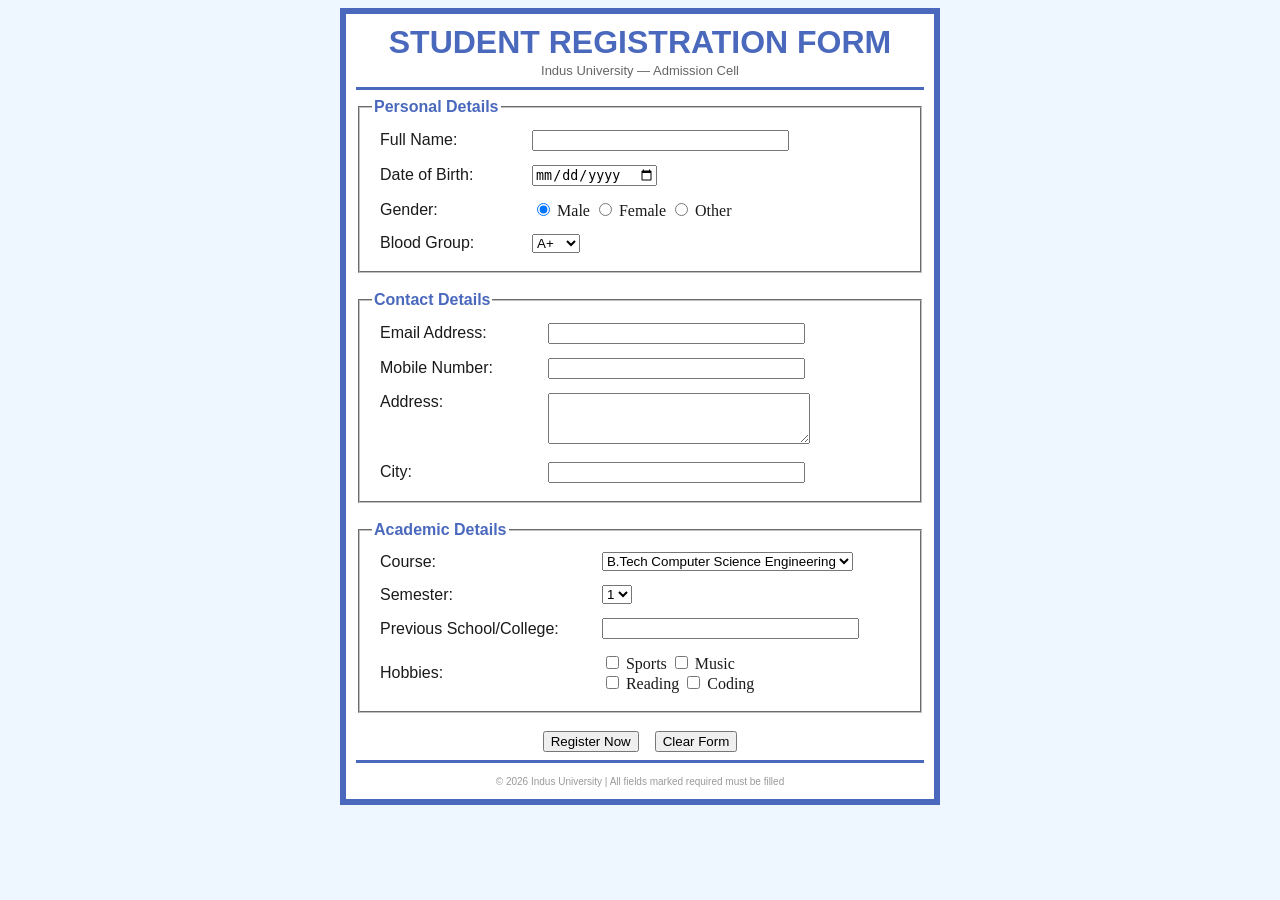
<file: 1.4 - Student Registration Form/index.html>
<!doctype html>
<html>
  <head>
    <title>Student Registration Form</title>
  </head>
  <body bgcolor="#eef6ff" text="#1a1a1a">
    <center>
      <table
        border="5"
        cellpadding="10"
        cellspacing="0"
        width="600"
        bordercolor="#4a69bd"
        bgcolor="#ffffff"
      >
        <tr>
          <td>
            <center>
              <font face="Arial" size="6" color="#4a69bd"
                ><b>STUDENT REGISTRATION FORM</b></font
              ><br />
              <font face="Arial" size="2" color="#666666"
                >Indus University &mdash; Admission Cell</font
              >
            </center>

            <hr color="#4a69bd" size="3" />

            <form action="#" method="post">
              <fieldset>
                <legend>
                  <font face="Arial" color="#4a69bd"
                    ><b>Personal Details</b></font
                  >
                </legend>

                <table width="100%" cellpadding="6">
                  <tr>
                    <td><font face="Arial">Full Name:</font></td>
                    <td>
                      <input type="text" name="fullname" size="30" required />
                    </td>
                  </tr>
                  <tr>
                    <td><font face="Arial">Date of Birth:</font></td>
                    <td><input type="date" name="dob" required /></td>
                  </tr>
                  <tr>
                    <td><font face="Arial">Gender:</font></td>
                    <td>
                      <input type="radio" name="gender" value="male" checked />
                      Male
                      <input type="radio" name="gender" value="female" /> Female
                      <input type="radio" name="gender" value="other" /> Other
                    </td>
                  </tr>
                  <tr>
                    <td><font face="Arial">Blood Group:</font></td>
                    <td>
                      <select name="bloodgroup">
                        <option>A+</option>
                        <option>A-</option>
                        <option>B+</option>
                        <option>B-</option>
                        <option>O+</option>
                        <option>O-</option>
                        <option>AB+</option>
                        <option>AB-</option>
                      </select>
                    </td>
                  </tr>
                </table>
              </fieldset>

              <br />

              <fieldset>
                <legend>
                  <font face="Arial" color="#4a69bd"
                    ><b>Contact Details</b></font
                  >
                </legend>

                <table width="100%" cellpadding="6">
                  <tr>
                    <td><font face="Arial">Email Address:</font></td>
                    <td>
                      <input type="email" name="email" size="30" required />
                    </td>
                  </tr>
                  <tr>
                    <td><font face="Arial">Mobile Number:</font></td>
                    <td>
                      <input
                        type="tel"
                        name="mobile"
                        size="30"
                        pattern="[0-9]{10}"
                        required
                      />
                    </td>
                  </tr>
                  <tr>
                    <td valign="top"><font face="Arial">Address:</font></td>
                    <td>
                      <textarea name="address" rows="3" cols="30"></textarea>
                    </td>
                  </tr>
                  <tr>
                    <td><font face="Arial">City:</font></td>
                    <td><input type="text" name="city" size="30" /></td>
                  </tr>
                </table>
              </fieldset>

              <br />

              <fieldset>
                <legend>
                  <font face="Arial" color="#4a69bd"
                    ><b>Academic Details</b></font
                  >
                </legend>

                <table width="100%" cellpadding="6">
                  <tr>
                    <td><font face="Arial">Course:</font></td>
                    <td>
                      <select name="course">
                        <option>B.Tech Computer Science Engineering</option>
                        <option>B.Tech Information Technology</option>
                        <option>B.Tech Mechanical Engineering</option>
                        <option>B.Tech Civil Engineering</option>
                        <option>BCA</option>
                        <option>MCA</option>
                      </select>
                    </td>
                  </tr>
                  <tr>
                    <td><font face="Arial">Semester:</font></td>
                    <td>
                      <select name="semester">
                        <option>1</option>
                        <option>2</option>
                        <option>3</option>
                        <option>4</option>
                        <option>5</option>
                        <option>6</option>
                        <option>7</option>
                        <option>8</option>
                      </select>
                    </td>
                  </tr>
                  <tr>
                    <td><font face="Arial">Previous School/College:</font></td>
                    <td>
                      <input type="text" name="previous_institute" size="30" />
                    </td>
                  </tr>
                  <tr>
                    <td><font face="Arial">Hobbies:</font></td>
                    <td>
                      <input type="checkbox" name="hobbies" value="sports" />
                      Sports
                      <input type="checkbox" name="hobbies" value="music" />
                      Music<br />
                      <input type="checkbox" name="hobbies" value="reading" />
                      Reading
                      <input type="checkbox" name="hobbies" value="coding" />
                      Coding
                    </td>
                  </tr>
                </table>
              </fieldset>

              <br />

              <center>
                <input type="submit" value="Register Now" />
                &nbsp;&nbsp;
                <input type="reset" value="Clear Form" />
              </center>
            </form>

            <hr color="#4a69bd" size="3" />

            <center>
              <font face="Arial" size="1" color="#999999">
                &copy; 2026 Indus University | All fields marked required must
                be filled
              </font>
            </center>
          </td>
        </tr>
      </table>
    </center>
  </body>
</html>
</file>
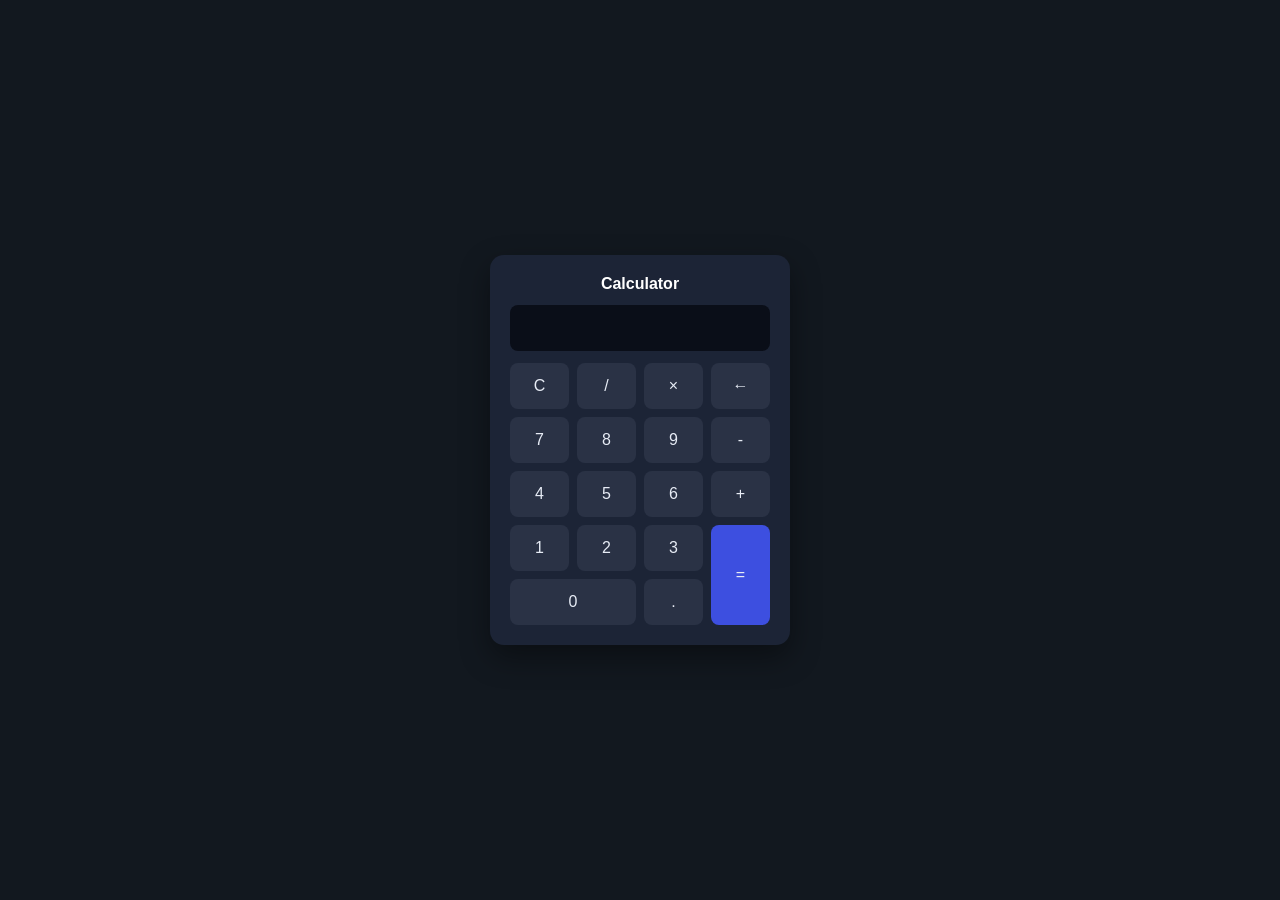
<file: 3.1 - JS Calculator/index.html>
<!DOCTYPE html>
<html lang="en">
<head>
<meta charset="UTF-8">
<title>JavaScript Calculator</title>
<link rel="stylesheet" href="style.css">
</head>
<body>
  <div class="calculator">
    <h2>Calculator</h2>
    <input type="text" id="display" disabled>
    <div class="buttons">
      <button onclick="clearDisplay()">C</button>
      <button onclick="appendValue('/')">/</button>
      <button onclick="appendValue('*')">&times;</button>
      <button onclick="deleteLast()">&larr;</button>

      <button onclick="appendValue('7')">7</button>
      <button onclick="appendValue('8')">8</button>
      <button onclick="appendValue('9')">9</button>
      <button onclick="appendValue('-')">-</button>

      <button onclick="appendValue('4')">4</button>
      <button onclick="appendValue('5')">5</button>
      <button onclick="appendValue('6')">6</button>
      <button onclick="appendValue('+')">+</button>

      <button onclick="appendValue('1')">1</button>
      <button onclick="appendValue('2')">2</button>
      <button onclick="appendValue('3')">3</button>
      <button class="equals" onclick="calculate()" rowspan="2">=</button>

      <button onclick="appendValue('0')" class="zero">0</button>
      <button onclick="appendValue('.')">.</button>
    </div>
  </div>
  <script src="script.js"></script>
</body>
</html>
</file>
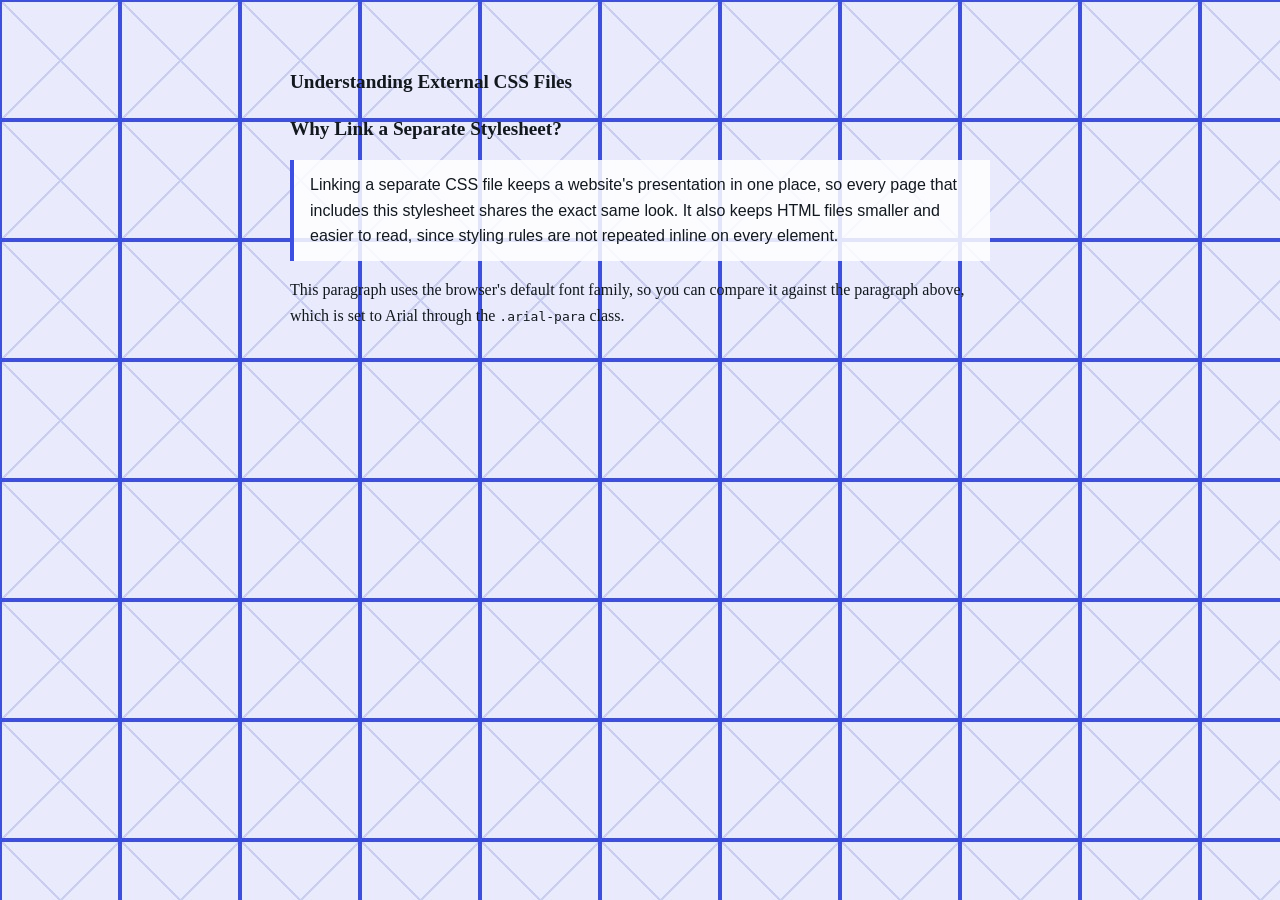
<file: 2.2 - External CSS/2.2-external-css.html>
<!DOCTYPE html>
<html lang="en">
<head>
<meta charset="UTF-8">
<title>Separate CSS File Styling</title>
<link rel="stylesheet" href="styles.css">
</head>
<body>
  <h1>Understanding External CSS Files</h1>
  <h2>Why Link a Separate Stylesheet?</h2>

  <p class="arial-para">
    Linking a separate CSS file keeps a website's presentation in one place, so
    every page that includes this stylesheet shares the exact same look. It also
    keeps HTML files smaller and easier to read, since styling rules are not
    repeated inline on every element.
  </p>

  <p>
    This paragraph uses the browser's default font family, so you can compare it
    against the paragraph above, which is set to Arial through the
    <code>.arial-para</code> class.
  </p>
</body>
</html>
</file>
<file: 3.1 - JS Calculator/style.css>
body {
  font-family: Arial, sans-serif;
  background: #12181f;
  display: flex;
  justify-content: center;
  align-items: center;
  min-height: 100vh;
  margin: 0;
}
.calculator {
  background: #1c2436;
  padding: 20px;
  border-radius: 14px;
  width: 260px;
  box-shadow: 0 12px 30px rgba(0,0,0,0.4);
}
.calculator h2 {
  color: #fff;
  text-align: center;
  margin: 0 0 12px;
  font-size: 16px;
}
#display {
  width: 100%;
  box-sizing: border-box;
  height: 46px;
  font-size: 22px;
  text-align: right;
  padding: 0 12px;
  border-radius: 8px;
  border: none;
  margin-bottom: 12px;
  background: #0a0e18;
  color: #e7ecf5;
}
.buttons {
  display: grid;
  grid-template-columns: repeat(4, 1fr);
  gap: 8px;
}
button {
  padding: 14px 0;
  font-size: 16px;
  border: none;
  border-radius: 8px;
  background: #2a3245;
  color: #e7ecf5;
  cursor: pointer;
}
button:hover {
  background: #3d4fe0;
}
.equals {
  grid-row: span 2;
  background: #3d4fe0;
}
.zero {
  grid-column: span 2;
}
</file>
<file: 2.2 - External CSS/styles.css>
/* styles.css — linked from 2.2-external-css.html */

/* A. Headings: normal font style, font size 120% */
h1, h2 {
  font-style: normal;
  font-size: 120%;
}

/* B. Apply a background image to the page */
body {
  background-image: url("abcd.jpg");
  background-repeat: repeat;
  background-color: #f5f7fa; /* fallback if abcd.jpg is not found */
  font-family: Georgia, serif;
  color: #12181f;
  max-width: 700px;
  margin: 30px auto;
  padding: 24px;
  line-height: 1.6;
}

/* C. Paragraph with the "arial-para" class uses the Arial font family */
.arial-para {
  font-family: Arial, Helvetica, sans-serif;
  background: rgba(255, 255, 255, 0.85);
  padding: 12px 16px;
  border-left: 4px solid #3d4fe0;
}
</file>
